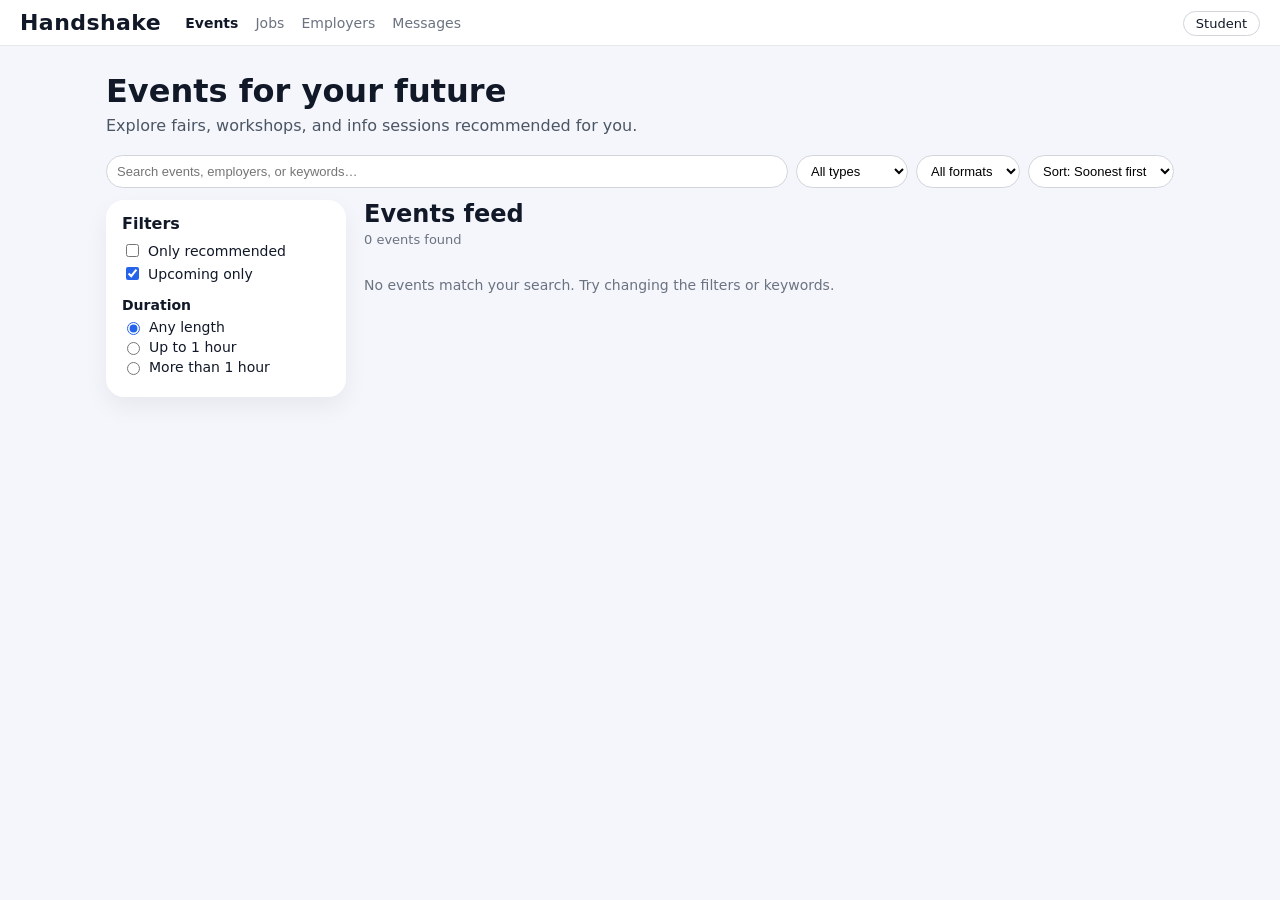
<file: Index.html>
<!DOCTYPE html>
<html lang="en">
<head>
  <meta charset="UTF-8">
  <title>Handshake Events Feed</title>
  <link rel="stylesheet" href="styles.css">
</head>
<body>
<header class="hs-header">
  <div class="hs-header-left">
    <div class="hs-logo">Handshake</div>
    <nav class="hs-nav">
      <a href="#" class="active">Events</a>
      <a href="#">Jobs</a>
      <a href="#">Employers</a>
      <a href="#">Messages</a>
    </nav>
  </div>
  <div class="hs-header-right">
    <span class="hs-user-pill">Student</span>
  </div>
</header>

<main class="hs-main">
  <!-- Hero / banner -->
  <section class="hs-hero">
    <h1>Events for your future</h1>
    <p>Explore fairs, workshops, and info sessions recommended for you.</p>
  </section>

  <!-- Top controls -->
  <section class="hs-controls">
    <input id="searchInput" class="hs-input" type="text"
           placeholder="Search events, employers, or keywords…">

    <select id="typeFilter" class="hs-select">
      <option value="">All types</option>
      <option value="career-fair">Career fair</option>
      <option value="workshop">Workshop</option>
      <option value="info-session">Info session</option>
      <option value="networking">Networking</option>
    </select>

    <select id="modeFilter" class="hs-select">
      <option value="">All formats</option>
      <option value="in-person">In person</option>
      <option value="virtual">Virtual</option>
      <option value="hybrid">Hybrid</option>
    </select>

    <select id="sortOrder" class="hs-select">
      <option value="soonest">Sort: Soonest first</option>
      <option value="latest">Sort: Latest first</option>
      <option value="az">Sort: A → Z</option>
    </select>
  </section>

  <section class="hs-layout">
    <!-- Sidebar filters -->
    <aside class="hs-sidebar">
      <h2>Filters</h2>

      <label class="hs-check-row">
        <input id="recommendedOnly" type="checkbox">
        <span>Only recommended</span>
      </label>

      <label class="hs-check-row">
        <input id="upcomingOnly" type="checkbox" checked>
        <span>Upcoming only</span>
      </label>

      <h3>Duration</h3>
      <label class="hs-radio-row">
        <input type="radio" name="duration" value="" checked>
        <span>Any length</span>
      </label>
      <label class="hs-radio-row">
        <input type="radio" name="duration" value="short">
        <span>Up to 1 hour</span>
      </label>
      <label class="hs-radio-row">
        <input type="radio" name="duration" value="long">
        <span>More than 1 hour</span>
      </label>
    </aside>

    <!-- Feed -->
    <section class="hs-feed">
      <header class="hs-feed-header">
        <h2>Events feed</h2>
        <p id="resultsSummary" class="hs-muted"></p>
      </header>

      <div id="eventsContainer" class="hs-cards">
        <!-- JS will render cards here -->
      </div>
    </section>
  </section>
</main>

<script src="app.js"></script>
</body>
</html>
</file>
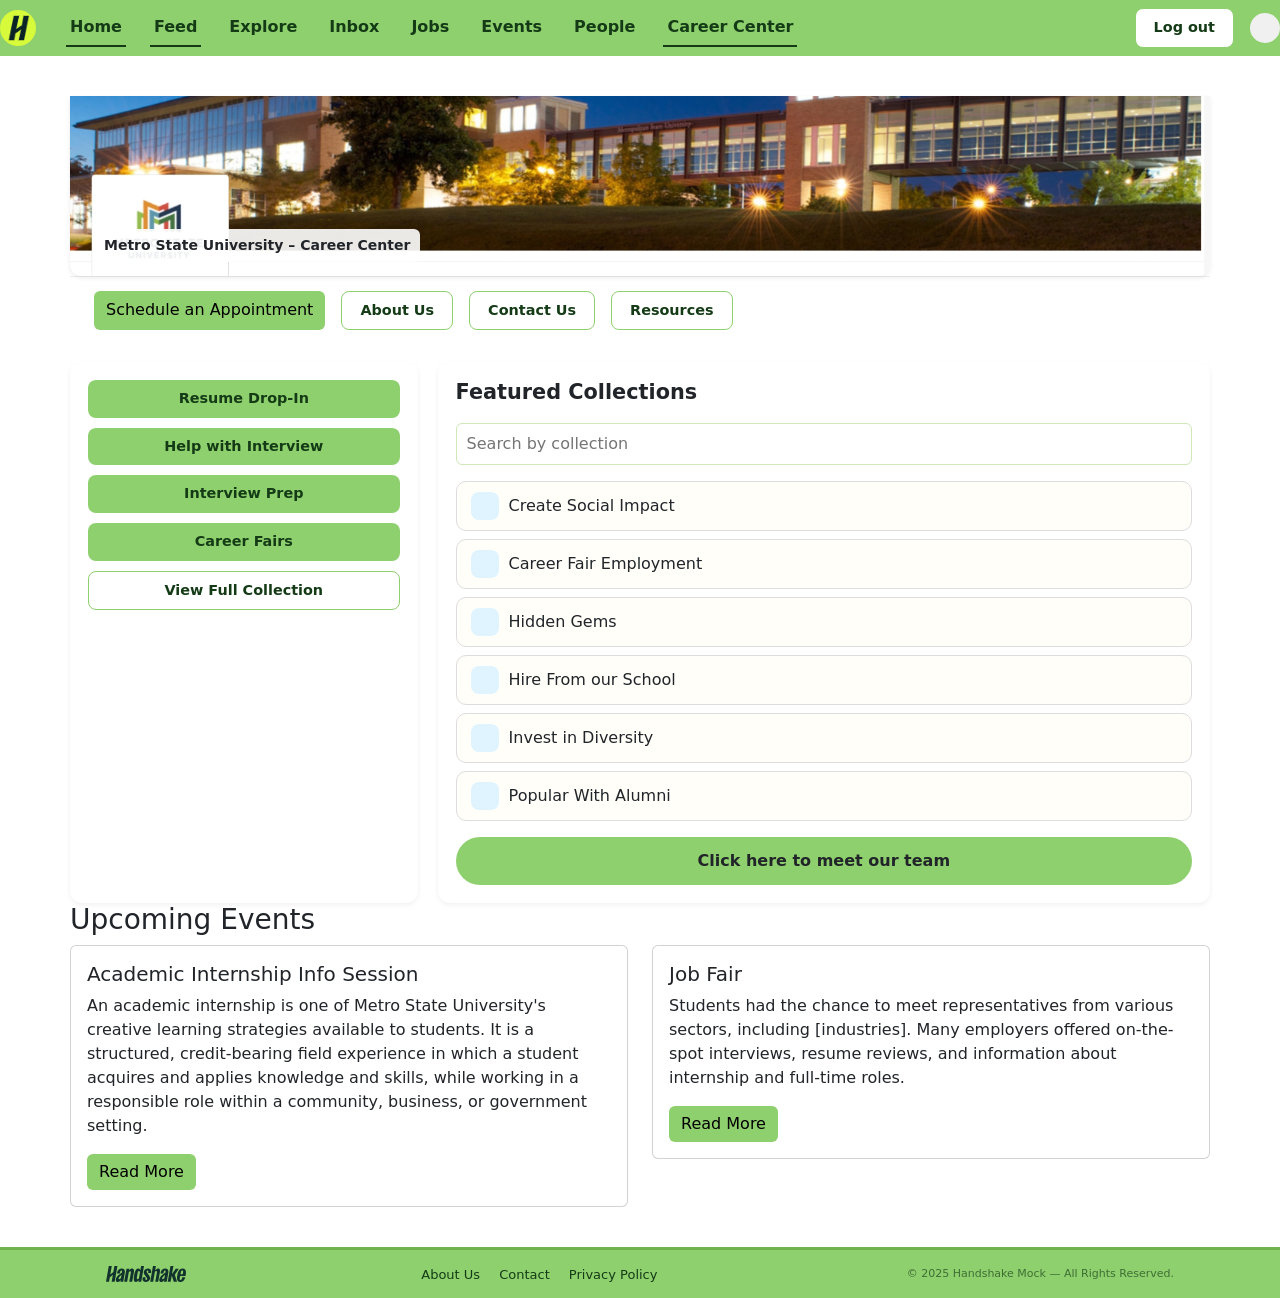
<file: CareerCenter.html>
<!DOCTYPE html>
<html lang="en">
<head>
  <meta charset="UTF-8">
  <title>Handshake – Career Center</title>
  <link rel="stylesheet" href="Css/styles.css">
  <link rel="stylesheet" href="Css/stylesCareerPage.css">
  <link rel="stylesheet" href="./Css/stylesFooter.css">
  <link href="https://cdn.jsdelivr.net/npm/bootstrap@5.3.8/dist/css/bootstrap.min.css" rel="stylesheet" integrity="sha384-sRIl4kxILFvY47J16cr9ZwB07vP4J8+LH7qKQnuqkuIAvNWLzeN8tE5YBujZqJLB" crossorigin="anonymous">
  <script src="main.js"></script>
</head>
<body>

<header class="navbar">
   <img src="Screenshot (520).png" alt="Handshake Logo" class="logo">

  <nav class="nav-links">
   <a href="Homepage.html" class="active">Home</a>
      <a href="FeedPage.html"class="active">Feed</a>
      <a href="feed.html">Explore</a>
      <a href="feed.html">Inbox</a>
      <a href="feed.html">Jobs</a>
      <a href="feed.html">Events</a>
      <a href="feed.html">People</a>
    <a href="CareerCenter.html" class="active">Career Center</a>
  </nav>

  <div class="nav-right">
    <button class="outline-btn" onclick="location.href='index.html'">Log out</button>
    <div class="nav-avatar"></div>
  </div>
</header>

<main class="page-shell">

  <!-- top banner -->
<div class="career-hero">
  <div class="career-banner-title">
    Metro State University – Career Center
  </div>
</div>


    <div class="career-tabs">
      <!--Button Trigger Modal-->
      <button type="button" class="btn btn-primary"  id="highB" data-bs-toggle="modal" data-bs-target="#schedule">
        Schedule an Appointment
      </button>

      <!-- Modal -->
      <div class="modal fade" id="schedule" tabindex="-1" aria-labelledby="exampleModalLabel" aria-hidden="true">
        <div class="modal-dialog">
          <div class="modal-content">
            <div class="modal-header">
              <h1 class="modal-title fs-5" id="exampleModalLabel">Schedule an Appointment</h1>
              <button type="button" class="btn-close" data-bs-dismiss="modal" aria-label="Close"></button>
            </div>
            <div class="modal-body">
              <select class="form-select form-select-lg mb-3" aria-label="Large select example">
                <option selected>Choose a Category</option>
                <option value="1">Current Student</option>
                <option value="2">Alumni</option>
                <option value="3">Prospective Student</option>
              </select>
              <select class="form-select form-select-lg mb-3" aria-label="Large select example">
                <option selected>Choose an Appointment Type</option>
                <option value="1">Explore Career Options</option>
                <option value="2">Resume and Cover Letter Review</option>
                <option value="3">Job and Internship Search</option>
                <option value="4">Interview Prep and Practice</option>
                <option value="5">Internship Info Session</option>
                <option value="6">Resume Review</option>
              </select>
              <select class="form-select form-select-lg mb-3" aria-label="Large select example">
                <option selected>Select a date:</option>
                <option value="1">Monday - Dec 8, 2025 </option>
                <option value="2">Tuesday -  Dec 9, 2025</option>
                <option value="3">Wednesday - Dec 10, 2025</option>
                <option value="4">Thursday - Dec 11, 2025</option>
                <option value="5">Friday - Dec 12, 2025</option>
                <option value="6">Monday - Dec 16 2025</option>
              </select>
              <select class="form-select form-select-lg mb-3" aria-label="Large select example">
                <option selected>Appointment Medium: </option>
                <option value="1">Phone</option>
                <option value="2">In Person</option>
                <option value="3">Zoom Meeting</option>
               
              </select>
              <div class="mb-3">
              <label for="exampleFormControlTextarea1" class="form-label">What can we help you with?</label>
              <textarea class="form-control" id="exampleFormControlTextarea1" rows="3"></textarea>
            </div>
            </div>
            <div class="modal-footer">
              <button type="button" class="btn btn-secondary" data-bs-dismiss="modal">Cancel</button>
              <button type="button" class="btn btn-primary">Schedule Appointment </button>
            </div>
          </div>
        </div>
      </div>
      <button class="outline-btn">About Us</button>
      <button class="outline-btn">Contact Us</button>
      <button class="outline-btn">Resources</button>
    </div>
  </section>


  


  <!-- main 2-column content -->
  <div class="career-main-grid">
    <!-- left: vertical buttons -->
    <aside class="career-left-card">
      <button class="green-btn">Resume Drop-In</button>
      <button class="green-btn">Help with Interview</button>
      <button class="green-btn">Interview Prep</button>
      <button class="green-btn">Career Fairs</button>
      <button class="outline-btn">View Full Collection</button>
    </aside>

    <!-- right: featured collections -->
    <section class="career-right-card">
      <h2 class="section-title">Featured Collections</h2>
      <input class="collection-search" placeholder="Search by collection">

      <div class="collection-item">
        <div class="collection-icon"></div>
        <span>Create Social Impact</span>
      </div>

      <div class="collection-item">
        <div class="collection-icon"></div>
        <span>Career Fair Employment</span>
      </div>

      <div class="collection-item">
        <div class="collection-icon"></div>
        <span>Hidden Gems</span>
      </div>

      <div class="collection-item">
        <div class="collection-icon"></div>
        <span>Hire From our School</span>
      </div>

      <div class="collection-item">
        <div class="collection-icon"></div>
        <span>Invest in Diversity</span>
      </div>

      <div class="collection-item">
        <div class="collection-icon"></div>
        <span>Popular With Alumni</span>
      </div>

      <div class="meet-team-btn">
        Click here to meet our team
      </div>
    </section>
  </div>
  <!--Upcoming Events-->

<h3 class="p3">Upcoming Events</h3>
<div class="row">
  <div class="col-sm-6 mb-3 mb-sm-0">
    <div class="card">
      <div class="card-body">
        <h5 class="card-title">Academic Internship Info Session</h5>
        <p class="card-text">An academic internship is one of Metro State University's creative learning strategies available to students. It is a structured, credit-bearing field experience in which a student acquires and applies knowledge and skills, while working in a responsible role within a community, business, or government setting.</p>
        <a href="#" id="lowB" class="btn btn-primary">Read More</a>
      </div>
    </div>
  </div>
  <div class="col-sm-6">
    <div class="card">
      <div class="card-body">
        <h5 class="card-title">Job Fair</h5>
        <p class="card-text">Students had the chance to meet representatives from various sectors, including [industries]. Many employers offered on-the-spot interviews, resume reviews, and information about internship and full-time roles.</p>
        <a href="#" id="lowB" class="btn btn-primary">Read More</a>
      </div>
    </div>
  </div>
</div>
</main>

 <!-- Footer -->
    <footer class="app-footer">
        <div class="footer-inner">

            <!-- Logo left -->
            <div class="footer-brand">
                <img src="/Images/Handshake_Wordmark_Nori_RGB.svg" alt="Handshake Logo">
            </div>

            <!-- Links center -->
            <div class="footer-links">
                <a href="#">About Us</a>
                <a href="#">Contact</a>
                <a href="#">Privacy Policy</a>
            </div>

            <!-- Copyright right -->
            <p class="footer-copy">
                © 2025 Handshake Mock — All Rights Reserved.
            </p>

        </div>
    </footer>

    <!-- Scripts -->
    <script src="https://cdn.jsdelivr.net/npm/@popperjs/core@2.11.8/dist/umd/popper.min.js" integrity="sha384-I7E8VVD/ismYTF4hNIPjVp/Zjvgyol6VFvRkX/vR+Vc4jQkC+hVqc2pM8ODewa9r" crossorigin="anonymous"></script>
    <script src="https://cdn.jsdelivr.net/npm/bootstrap@5.3.8/dist/js/bootstrap.min.js" integrity="sha384-G/EV+4j2dNv+tEPo3++6LCgdCROaejBqfUeNjuKAiuXbjrxilcCdDz6ZAVfHWe1Y" crossorigin="anonymous"></script>

</body>
</html>
</file>
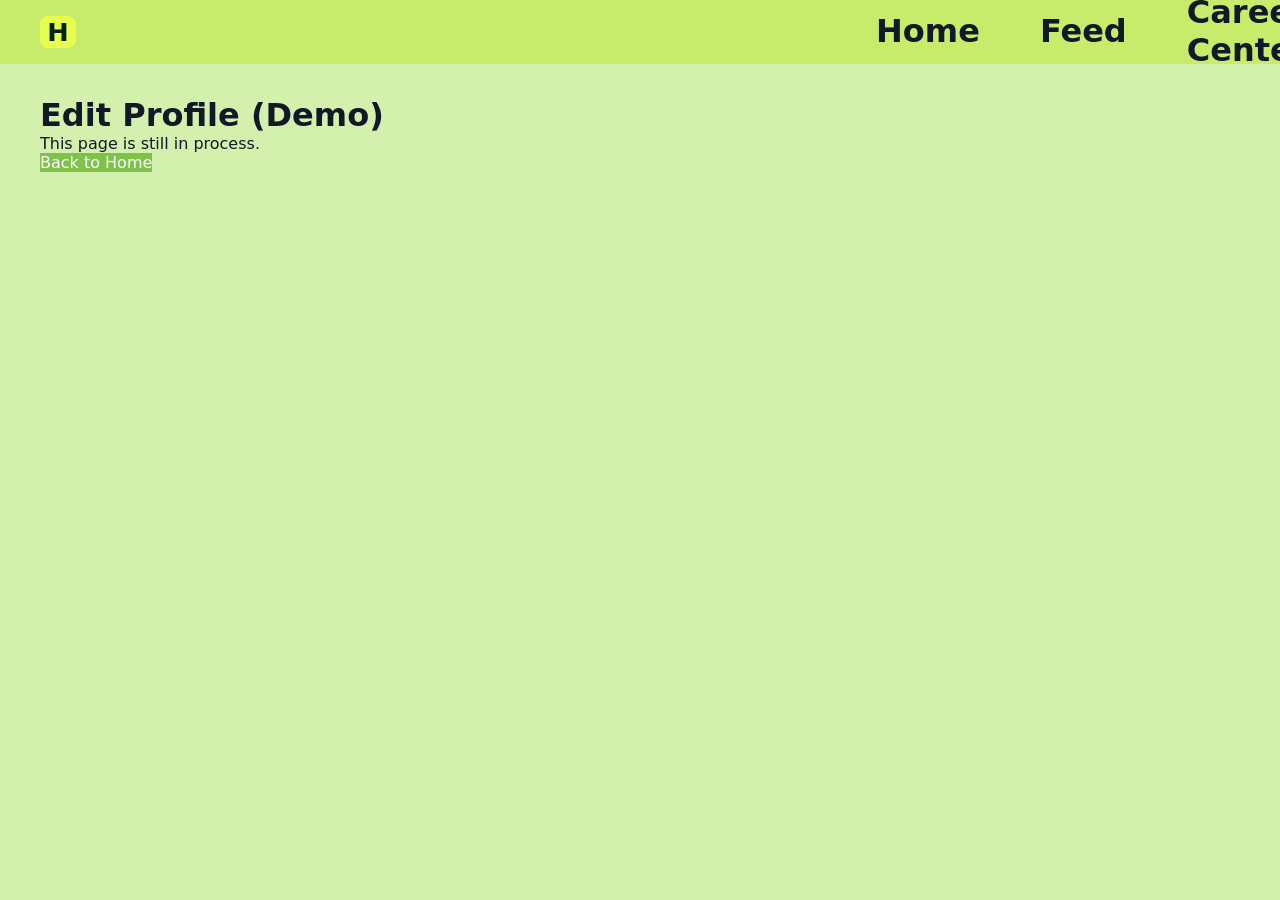
<file: ProfilePage.html>
<!DOCTYPE html>
<html lang="en">
<head>
  <meta charset="UTF-8">
  <title>Edit Profile – Handshake Mock</title>
  <link rel="stylesheet" href="Css/HomePage.css">
</head>
<body>
  <header class="navbar">
    <!-- reuse your navbar here if you want -->
    <div class="nav-left">
      <div class="logo">H</div>
      <nav class="nav-links">
        <a href="Homepage.html">Home</a>
        <a href="FeedPage.html">Feed</a>
        <a href="CareerCenter.html">Career Center</a>
      </nav>
    </div>
  </header>

  <main class="home-shell">
    <h1>Edit Profile (Demo)</h1>
    <p>This page is still in process.</p>
    <a href="Homepage.html" class="btn-green">Back to Home</a>
  </main>
</body>
</html>
</file>
<file: styles.css>
/* ---------- base ---------- */
* {
  box-sizing: border-box;
}

body {
  margin: 0;
  font-family: system-ui, -apple-system, BlinkMacSystemFont, "Segoe UI",
    sans-serif;
  background: #f4f6fb;
  color: #111827;
}

/* ---------- header ---------- */
.hs-header {
  position: sticky;
  top: 0;
  z-index: 10;
  background: #ffffff;
  border-bottom: 1px solid #e5e7eb;
  padding: 10px 20px;
  display: flex;
  justify-content: space-between;
  align-items: center;
}

.hs-header-left {
  display: flex;
  align-items: center;
  gap: 24px;
}

.hs-logo {
  font-weight: 800;
  font-size: 22px;
  letter-spacing: 0.02em;
}

.hs-nav a {
  text-decoration: none;
  color: #6b7280;
  font-size: 14px;
  margin-right: 12px;
}

.hs-nav a:last-child {
  margin-right: 0;
}

.hs-nav a:hover {
  color: #111827;
}

.hs-nav .active {
  color: #111827;
  font-weight: 600;
}

.hs-header-right .hs-user-pill {
  border-radius: 999px;
  border: 1px solid #d1d5db;
  padding: 4px 12px;
  font-size: 13px;
}

/* ---------- layout ---------- */
.hs-main {
  max-width: 1100px;
  margin: 0 auto 32px;
  padding: 0 16px;
}

.hs-hero {
  padding: 26px 0 10px;
}

.hs-hero h1 {
  margin: 0 0 6px;
  font-size: 32px;
}

.hs-hero p {
  margin: 0;
  color: #4b5563;
}

/* controls row */
.hs-controls {
  display: flex;
  flex-wrap: wrap;
  gap: 8px;
  padding: 10px 0 12px;
}

.hs-input,
.hs-select {
  padding: 7px 10px;
  border-radius: 999px;
  border: 1px solid #d1d5db;
  background: #ffffff;
  font-size: 13px;
}

#searchInput {
  min-width: 230px;
  flex: 1 1 260px;
}

/* 2-column layout */
.hs-layout {
  display: grid;
  grid-template-columns: 240px minmax(0, 1fr);
  gap: 18px;
}

/* ---------- sidebar ---------- */
.hs-sidebar {
  background: #ffffff;
  border-radius: 18px;
  padding: 14px 16px 18px;
  box-shadow: 0 10px 24px rgba(15, 23, 42, 0.06);
  font-size: 14px;
}

.hs-sidebar h2 {
  margin: 0 0 8px;
  font-size: 16px;
}

.hs-sidebar h3 {
  margin: 14px 0 6px;
  font-size: 14px;
}

.hs-check-row,
.hs-radio-row {
  display: flex;
  align-items: center;
  gap: 6px;
  margin: 4px 0;
  cursor: pointer;
}

.hs-check-row input,
.hs-radio-row input {
  accent-color: #2563eb;
}

/* ---------- feed / cards ---------- */
.hs-feed-header h2 {
  margin: 0 0 4px;
  font-size: 24px;
}

.hs-muted {
  margin: 0;
  font-size: 13px;
  color: #6b7280;
}

.hs-cards {
  margin-top: 12px;
  display: flex;
  flex-direction: column;
  gap: 12px;
}

.hs-card {
  background: #ffffff;
  border-radius: 18px;
  padding: 14px 16px;
  display: grid;
  grid-template-columns: 110px minmax(0, 1fr) auto;
  gap: 10px;
  align-items: center;
  box-shadow: 0 10px 22px rgba(15, 23, 42, 0.04);
}

.hs-card-date {
  font-size: 13px;
  color: #6b7280;
}

.hs-card-date strong {
  display: block;
  font-size: 20px;
  color: #111827;
}

.hs-card-main h3 {
  margin: 0 0 4px;
  font-size: 18px;
}

.hs-card-main p {
  margin: 2px 0;
  font-size: 13px;
}

.hs-card-main .meta {
  color: #6b7280;
}

.hs-chips {
  display: flex;
  flex-wrap: wrap;
  gap: 5px;
  margin-top: 4px;
}

.hs-chip {
  font-size: 11px;
  padding: 3px 8px;
  border-radius: 999px;
  background: #eef2ff;
  color: #3730a3;
}

.hs-chip-mode {
  background: #e0f2fe;
  color: #075985;
}

.hs-chip-short {
  background: #dcfce7;
  color: #166534;
}

.hs-chip-long {
  background: #fee2e2;
  color: #b91c1c;
}

.hs-chip-past {
  background: #e5e7eb;
  color: #4b5563;
}

.hs-chip-rec {
  background: #fef3c7;
  color: #92400e;
}

.hs-card-actions {
  display: flex;
  flex-direction: column;
  gap: 6px;
}

.hs-btn-primary,
.hs-btn-secondary {
  font-size: 12px;
  border-radius: 999px;
  padding: 7px 12px;
  cursor: pointer;
  border: 1px solid transparent;
}

.hs-btn-primary {
  background: #2563eb;
  color: #ffffff;
  border-color: #2563eb;
}

.hs-btn-primary:hover {
  background: #1d4ed8;
}

.hs-btn-secondary {
  background: #ffffff;
  color: #374151;
  border-color: #d1d5db;
}

.hs-btn-secondary.saved {
  background: #ecfdf5;
  color: #166534;
  border-color: #22c55e;
}

/* empty state */
.hs-empty {
  font-size: 14px;
  color: #6b7280;
  margin-top: 18px;
}

/* ---------- responsive ---------- */
@media (max-width: 860px) {
  .hs-layout {
    grid-template-columns: 1fr;
  }
}

@media (max-width: 640px) {
  .hs-controls {
    flex-direction: column;
  }

  .hs-card {
    grid-template-columns: 1fr;
    align-items: flex-start;
  }

  .hs-card-actions {
    flex-direction: row;
  }
}
</file>
<file: Css/styles.css>
/* ===== Global reset ===== */
* {
  box-sizing: border-box;
  margin: 0;
  padding: 0;
  font-family: system-ui, -apple-system, BlinkMacSystemFont, "Segoe UI", sans-serif;
}

body {
  background-color: #f5f7fb;
  color: #222;
}

/* ===== Top navbar ===== */
.navbar {
  background-color: #8fd06e;
  display: flex;
  align-items: center;
  padding: 10px 30px;
  gap: 30px;
}

.navbar .logo {
  font-weight: 800;
  font-size: 1.6rem;
  background: #222;
  color: #ffe94d;
  border-radius: 50%;
  width: 36px;
  height: 36px;
  display: flex;
  align-items: center;
  justify-content: center;
}

.nav-links {
  display: flex;
  gap: 24px;
}

.nav-links a {
  text-decoration: none;
  color: #143b16;
  font-weight: 600;
  padding: 6px 4px;
  border-bottom: 2px solid transparent;
}

.nav-links a.active {
  border-bottom-color: #143b16;
}

.nav-right {
  margin-left: auto;
  display: flex;
  align-items: center;
  gap: 16px;
}

.nav-avatar {
  width: 30px;
  height: 30px;
  border-radius: 50%;
  background: #f0f0f0;
}

/* ===== Reusable pieces ===== */

.page-shell {
  padding: 40px 70px;
}

.green-btn,
.outline-btn {
  border-radius: 8px;
  padding: 8px 18px;
  font-size: 0.9rem;
  font-weight: 600;
  cursor: pointer;
  border: none;
}

.green-btn {
  background-color: #8fd06e;
  color: #143b16;
}

.green-btn:hover {
  filter: brightness(0.95);
}

.outline-btn {
  background-color: white;
  border: 1px solid #8fd06e;
  color: #143b16;
}

.section-title {
  font-size: 1.3rem;
  font-weight: 700;
}

/* ========= HOME PAGE LAYOUT ========= */

.home-layout {
  margin-top: 10px;
}

/* top welcome + search + logout */
.home-header-row {
  display: flex;
  align-items: center;
  justify-content: space-between;
  margin-bottom: 20px;
}

.home-welcome {
  font-size: 1.4rem;
}

.job-search-bar {
  margin-top: 10px;
  max-width: 420px;
  display: flex;
  align-items: center;
  border-radius: 999px;
  border: 1px solid #a5d992;
  background: #fff;
  padding: 4px 10px;
  gap: 8px;
}

.job-search-bar input {
  border: none;
  outline: none;
  flex: 1;
  font-size: 0.9rem;
}

.job-search-bar span {
  font-size: 0.8rem;
  color: #777;
}

/* 2-column main area */
.home-main-grid {
  display: grid;
  grid-template-columns: 2.1fr 1.1fr;
  gap: 18px;
  margin-top: 10px;
}

/* left profile card */
.profile-card {
  background: #ffffff;
  border-radius: 12px;
  padding: 20px;
  box-shadow: 0 2px 5px rgba(0,0,0,0.06);
}

.profile-top-row {
  display: flex;
  gap: 14px;
  margin-bottom: 14px;
}

.profile-avatar {
  width: 70px;
  height: 70px;
  border-radius: 50%;
  background: #ffd966;
}

.profile-name {
  font-weight: 700;
  font-size: 1.2rem;
}

.profile-major {
  margin-top: 4px;
  font-weight: 600;
}

.profile-school {
  font-size: 0.85rem;
  color: #555;
  margin-bottom: 10px;
}

.profile-stats {
  margin-top: 12px;
  margin-bottom: 12px;
}

.profile-stats li {
  list-style: none;
  font-size: 0.9rem;
  margin: 4px 0;
}

.profile-actions-grid {
  display: grid;
  grid-template-columns: repeat(3, minmax(0, 1fr));
  gap: 10px;
  margin-top: 10px;
}

.profile-actions-grid button {
  width: 100%;
}

/* right column – events + recommended */
.side-card {
  background: #ffffff;
  border-radius: 12px;
  padding: 16px 18px;
  box-shadow: 0 2px 5px rgba(0,0,0,0.06);
  margin-bottom: 12px;
}

.side-card h3 {
  font-size: 1rem;
  margin-bottom: 12px;
  text-align: center;
  font-weight: 700;
}

.event-item {
  border-radius: 10px;
  border: 1px solid #cfe7bf;
  padding: 8px 10px;
  background: #f7fff1;
  margin-bottom: 8px;
  font-size: 0.85rem;
}

.event-item p {
  margin-bottom: 4px;
}

.event-item .green-btn {
  margin-top: 4px;
  width: 100%;
}

/* ========= FEED PAGE ========= */

.feed-layout {
  margin-top: 15px;
}

.feed-tabs {
  display: inline-flex;
  border-bottom: 1px solid #ddd;
  margin-bottom: 15px;
}

.feed-tabs button {
  border-radius: 6px 6px 0 0;
  padding: 8px 16px;
  border: 1px solid #ddd;
  border-bottom: none;
  background: #f5f5f5;
  cursor: pointer;
}

.feed-tabs button.active {
  background: #ffffff;
  font-weight: 700;
}

.feed-main-grid {
  display: grid;
  grid-template-columns: 1.6fr 1fr; /* makes layout wider */
  gap: 20px;
  width: 100%;
}


.feed-left {
  background: #def8d0;
  border-radius: 12px;
  padding: 18px;
  box-shadow: 0 2px 5px rgba(0,0,0,0.06);
}

/* share box */
.share-row {
  display: flex;
  align-items: center;
  gap: 12px;
  margin-bottom: 15px;
}

.share-avatar {
  width: 40px;
  height: 40px;
  border-radius: 50%;
  background: #f0f0f0;
}

.share-input {
  flex: 1;
  border-radius: 999px;
  border: 6px solid #c7e2b8;
  padding: 8px 14px;
  font-size: 1.5rem;
}

/* simple fake post */
.fake-post {
  border-top: 15px solid #8fd06e;
  padding-top: 35px;
  margin-top: 30px;
}

/* right: announcements */
.feed-right {
  background: #a4f074;
  border-radius: 12px;
  padding: 18px;
  box-shadow: 0 2px 5px rgba(0,0,0,0.06);
  border: 6px solid #c6ecab;
}


.feed-right h2 {
  font-size: 3rem;
  margin-bottom: 10px;
  text-decoration: underline;
}

.announcement {
  background:#fff;
  border-radius: 10px;
  padding: 10px;
  margin-bottom: 10px;
  font-size: 1.5rem;
}

/* ========= CAREER CENTER ========= */

/* Top image banner */
.career-hero {
  width: 100%;
  height: 180px; /* adjust if you want taller/shorter */
  background-image: url("../Images/Careercenter.jpeg");
  background-size: cover;
  background-position: center;
  background-repeat: no-repeat;
  border-radius: 0 0 12px 12px;
  box-shadow: 0 2px 5px rgba(0,0,0,0.08);
  position: relative;        /* needed for title overlay */
  overflow: hidden;
}

.career-banner {
  background: #ccc;
  height: 160px;
  display: flex;
  align-items: flex-end;
  padding: 14px 24px;
}

/* Title box on top of image */
.career-banner-title {
  position: absolute;
  left: 24px;
  bottom: 14px;
  background: rgba(255,255,255,0.9);
  padding: 6px 10px;
  border-radius: 6px;
  font-weight: 700;
  font-size: 14px;
}


/* Tabs under banner stay the same */
.career-tabs {
  display: flex;
  gap: 16px;
  padding: 14px 24px;
  border-top: 1px solid #eee;
}

.career-main-grid {
  display: grid;
  grid-template-columns: 0.9fr 2fr;
  gap: 20px;
  margin-top: 18px;
}

/* left vertical buttons */
.career-left-card {
  background: #ffffff;
  border-radius: 12px;
  padding: 18px;
  box-shadow: 0 2px 5px rgba(0,0,0,0.06);
  display: flex;
  flex-direction: column;
  gap: 10px;
}

/* right featured collections */
.career-right-card {
  background: #ffffff;
  border-radius: 12px;
  padding: 18px;
  box-shadow: 0 2px 5px rgba(0,0,0,0.06);
}

.collection-search {
  margin: 10px 0 16px;
  border-radius: 6px;
  padding: 8px 10px;
  border: 1px solid #d1e7ba;
  width: 100%;
}

.collection-item {
  border-radius: 10px;
  border: 1px solid #ddd;
  padding: 10px 14px;
  margin-bottom: 8px;
  display: flex;
  align-items: center;
  gap: 10px;
  background: #fffef9;
}

.collection-icon {
  width: 28px;
  height: 28px;
  border-radius: 8px;
  background: #dff4ff;
}

.meet-team-btn {
  margin-top: 16px;
  width: 100%;
  text-align: center;
  padding: 12px 16px;
  background: #8fd06e;
  border-radius: 999px;
  font-weight: 600;
  cursor: pointer;
}

/* Small responsiveness */
@media (max-width: 900px) {
  .home-main-grid,
  .feed-main-grid,
  .career-main-grid {
    grid-template-columns: 1fr;
  }

  .navbar {
    flex-wrap: wrap;
    gap: 12px;
  }
}



/* Home Feature Tiles */

.home-wrapper {
  display: grid;
  grid-template-columns: repeat(3, 1fr);
  gap: 25px;
  margin: 100px auto;
  width: 90%;
}

.feature-card {
  background: linear-gradient(#1FA063, #158A53);
  border-radius: 18px;
  box-shadow: 0 4px 15px rgba(0,0,0,0.15);
  padding: 60px 20px;
  text-align: center;
  color: white;
  cursor: pointer;
  transition: 0.3s ease;
}

.feature-card:hover {
  transform: translateY(-5px);
  background: linear-gradient(#25B06E, #1C9A5D);
}

.emoji {
  font-size: 50px;
  margin-bottom: 15px;
}

.feature-card h2 {
  font-size: 1.4rem;
  font-weight: bold;
}


.post-form {
  margin-bottom: 12px;
}

.post-form-bottom {
  display: flex;
  justify-content: space-between;
  align-items: center;
  margin-top: 6px;
}

.upload-label {
  font-size: 0.85rem;
  color: #555;
  cursor: pointer;
}

.upload-label input {
  display: none;
}

.post-meta {
  font-size: 0.8rem;
  color: #666;
}

.post-title {
  margin: 6px 0;
}

.post-text {
  font-size: 0.9rem;
  margin-bottom: 8px;
}

.post-image {
  width: 100%;
  border-radius: 10px;
  margin-top: 4px;
}
.feed-left,
.feed-right {
  min-height: 75vh; /* makes both tall like Home tiles */
  display: flex;
  flex-direction: column;
  justify-content: flex-start;
}
.feed-photo-container {
  width: 100%;
  margin-bottom: 15px;
}

.feed-photo {
  width: 55%;
  border-radius: 12px;
  object-fit: cover;
  max-height: 900px; /* adjust if needed */
  box-shadow: 0 2px 6px rgba(0,0,0,0.15);
}
</file>
<file: Css/stylesCareerPage.css>
#highB{
    color: black;
    background: #8fd06e;
    border: none;
}

#lowB{
   color: black;
    background: #8fd06e;
    border: none; 
}
/* ==== Career Center Banner Image ==== */
.banner-image {
    background-image: url("Images/Careercenter.jpeg");
    background-size: cover;
    background-position: center;
    background-repeat: no-repeat;
    width: 100%;
    height: 160px;   /* adjust height if needed */
    border-radius: 0 0 12px 12px;
}
</file>
<file: Css/stylesFooter.css>
/* Make page stretch full height */
html, body {
    height: 100%;
}

body {
    display: flex;
    flex-direction: column;
}

/* Footer container */
.app-footer {
    background: #8fd06e; /* Handshake green */
    color: #143b16;
    padding: 12px 0;
    width: 100%;
    margin-top: auto; /* Stick footer at bottom */
    font-family: Arial, sans-serif;
    border-top: 3px solid #6fb24e; /* subtle accent */
}

/* Inner layout */
.footer-inner {
    max-width: 1100px;
    margin: auto;
    display: flex;
    justify-content: space-between;
    align-items: center;
    padding: 0 16px;
}

/* === Logo === */
.footer-brand img {
    width: 80px;      /* keep logo small */
    height: auto;
    opacity: 0.9;
}

/* === Links === */
.footer-links a {
    margin-right: 14px;
    text-decoration: none;
    font-size: 13px;
    color: #143b16;
}

.footer-links a:hover {
    text-decoration: underline;
}

/* === Copyright text === */
.footer-copy {
    font-size: 11px;
    opacity: 0.65;
    margin: 0;
}

/* === Responsive layout === */
@media (max-width: 700px) {
    .footer-inner {
        flex-direction: column;
        text-align: center;
        gap: 6px;
    }

    .footer-brand img {
        margin-bottom: 4px;
    }
}
</file>
<file: Css/HomePage.css>
/* ------------- RESET / BASE ------------------ */
* {
  box-sizing: border-box;
  margin: 0;
  padding: 0;
}

/* Make page fill the screen and allow sticky footer */
html,
body {
  height: 100%;
}

body {
  display: flex;
  flex-direction: column;
  font-family: system-ui, -apple-system, BlinkMacSystemFont, "Segoe UI",
               Roboto, Arial, sans-serif;
  background: #d3f1ac;
  color: #111827;
}

a {
  color: inherit;
  text-decoration: none;
}

/* Let main fill available space so footer sits at bottom */
main {
  flex: 1;
}


/* ------------- COLORS ------------------------ */
:root {
  --green-nav:   #c7eb6a;
  --green-dark:  #4c7e26;
  --green-mid:   #7fc149;
  --green-light: #b7e47a;
}

/* ------------- NAVBAR ------------------------ */
.navbar {
  background: var(--green-nav);
  height: 64px;
  padding: 0 40px;
  display: flex;
  align-items: center;
  justify-content: space-between;
}

/* left side (logo + links) */
.nav-left {
  display: flex;
  align-items: center;
  gap: 800px;
}

/* logo pill */
.logo {
  width: 46px;
  height: 32px;
  border-radius: 8px;
  background: #e6ff4f;
  display: flex;
  align-items: center;
  justify-content: center;
  font-weight: 800;
  font-size: 1.6rem;
  color: #03221a;
}

/* nav links */
.nav-links {
  display: flex;
  align-items: center;
  gap: 60px;
  font-size: 2rem;
  font-weight: 900;
}

.nav-links a {
  padding-bottom: 2px;
}

.nav-links a.active {
  border-bottom: 2px solid #000;
}

.nav-links a:hover {
  text-decoration: underline;
}

/* right side */
.nav-right {
  display: flex;
  align-items: center;
  gap: 16px;
}

.btn-outlined {
  padding: 6px 18px;
  border-radius: 6px;
  border: 1px solid #111827;
  background: #ffffff;
  font-size: 0.9rem;
  cursor: pointer;
}

/* navbar avatar same as page avatar */
.nav-avatar {
  width: 38px;
  height: 38px;
  border-radius: 50%;
  overflow: hidden;
}

.nav-avatar img {
  width: 100%;
  height: 100%;
  object-fit: cover;
}

/* ------------- HERO BANNER ------------------- */
.hero-banner {
  width: 100%;
  height: 230px;
  margin-top: 10px;
  /* no horizontal centering, just full width */
}

.hero-banner img {
  width: 100%;
  height: 100%;
  object-fit: cover;   /* fill the whole strip */
  border-radius: 0;    /* touch the corners; add 6px if you want rounded */
}


/* ------------- PAGE WRAPPER ------------------ */
.home-shell {
  max-width: 1200px;
  margin: 32px 40px 48px;   /* top:32, right:40, bottom:48, left:40 */
  padding: 0;               /* remove extra side padding */
}

/* welcome + search */
.page-title {
  font-size: 5rem;
  font-weight: 900;
  margin-bottom: 30px;
}

.welcome-row {
  margin-bottom: 24px;
}

.search-row {
  display: flex;
  align-items: center;
  gap: 12px;
  width: 100%;          /* adjust width so it doesn’t stretch full */
  margin: -9 auto; 
  background: white;
  border-radius: 999px;
  border: 5px solid var(--green-mid);
  padding: 15px 45px;
  box-shadow: 0 0 0 1px #e5f5d3;
}

.search-icon {
  font-size: 1.2rem;
}

.search-row input {
  flex: 1;
  border: none;
  outline: none;
  font-size: 1.4rem;
  background: transparent;
}

/* ------------- MAIN GRID --------------------- */
.home-main {
  display: grid;
  grid-template-columns: minmax(0, 100fr) minmax(0, 90fr); /* two columns */
  gap: 1000px;
  width: 100%;
  margin-top: 40px;
  align-items: flex-start; /* keep tops aligned */
}


/* -------- LEFT: PROFILE CARD (WHITE) -------- */
.profile-card {
  background: #ffffff;
  border-radius: 20px;
  padding: 10px;
  width: 900%;
    max-width: 1000px;
  box-shadow: 0 0 12px rgba(0,0,0,0.08);
  .profile-card {
  margin-left: -200px; /* adjust number until it looks right */
}


  /* NEW */
  display: flex;
  flex-direction: column;
  text-align: left;        /* make sure contents are left-aligned */
}

/* avatar + name row */
.profile-header {
  display: flex;
  gap: 18px;
  align-items: center;
  margin-bottom: 20px;
}

.profile-avatar {
  width: 70px;
  height: 70px;
  border-radius: 50%;
  background: #40f47f;
  display: flex;
  align-items: center;
  justify-content: center;
  font-size: 3rem;
}

.profile-name-block h2 {
  font-size: 3rem;
  margin-bottom: 10px;
}

.profile-major {
  font-weight: 900;
   font-size: 2rem;
    color: #07ef96;
}

.profile-school {
  font-size: 1.5rem;
  color: #033f28;
}

/* stats list */
.profile-stats {
  list-style: none;
  margin: 14px 0 16px;
}

.profile-stats li {
  display: flex;
  align-items: center;
  gap: 8px;
  font-size: 3.5rem;
  margin-bottom: 4px;
}

/* edit button */
.btn-edit {
  background: var(--green-dark);
  color: #fff;
  border: none;
  border-radius: 6px;
  padding: 7px 16px;
  font-size:1.5rem;
  cursor: pointer;
  margin: 12px 0 45px;
}

/* row(s) of green buttons */
.action-buttons {
  display: grid;
  grid-template-columns: repeat(3, minmax(0, 1fr));
  gap: 10px 12px;
   align-self: flex-start;
}

.action-buttons button {
  border-radius: 30px;
  padding: 10px 12px;
  border: none;
  font-size: 1.2rem;
  font-weight: 500;
  cursor: pointer;
}

/* reuse existing color classes */
.action-buttons a.btn-green  { background: var(--green-mid);  color: #fff; }
.action-buttons a.btn-light  { background: var(--green-light); color: #12310b; }
.action-buttons a.btn-dark   { background: var(--green-dark);  color: #fff; }



/* three shades of green */
.btn-green {
  background: var(--green-mid);
  color: #fff;
}

.btn-light {
  background: var(--green-light);
  color: #12310b;
}

.btn-dark {
  background: var(--green-dark);
  color: #fff;
}

/* chat bubble */
.chat-bubble {
  margin-top: 50px;
  display: inline-flex;
  align-items: center;
  padding: 6px 14px;
  border-radius: 8px;
  background: #e5f5d3;
  border: 2px solid var(--green-mid);
  font-size: 2.5rem;
  position: relative;
  align-self: flex-start; 
  cursor: pointer;
}

.chat-bubble span {
  text-decoration: none;
  color: inherit;
}

.chat-bubble::after {
  content: "";
  position: absolute;
  left: 18px;
  bottom: -8px;
  width: 14px;
  height: 14px;
  background: #e5f5d3;
  border-left: 1px solid var(--green-mid);
  border-bottom: 1px solid var(--green-mid);
  transform: rotate(45deg);
}

/* -------- RIGHT: SIDEBAR (GREEN) ------------ */
.sidebar {
  background: #a8d67f;
  border-radius: 12px;
  padding: 20px;
   width: 900%; 
  box-shadow: 0 0 12px rgba(0,0,0,0.12);
  font-size: 2rem;
}

.sidebar h3 {
  text-align: center;
  text-decoration: underline;
  margin-bottom: 14px;
  font-size: 2,5rem;
  font-weight: 700;
}

.sidebar-subtitle {
  margin-top: 20px;
}

/* boxes inside sidebar */
.sidebar-box {
  background: #ffffff;
  border-radius: 8px;
  padding: 20px 24px;
  margin-bottom: 12px;
  border-left: 10px solid var(--green-dark);
}

.sidebar-box small {
  display: block;
  margin-top: 4px;
  color: #6b7280;
}

/* ------------- RESPONSIVE -------------------- */
@media (max-width: 900px) {
  .home-shell {
    padding: 0 16px 32px;
  }

  .home-main {
    grid-template-columns: 1fr;
  }

  .sidebar {
    order: -1;  /* events above profile on small screens */
  }

  .search-row {
    max-width: 100%;
  }
}


/* ---------- CHAT PAGE LAYOUT ---------- */

.chat-shell {
  max-width: 1200px;
  margin: 300px auto;
  padding: 0 24px;
}

.chat-panel {
  background: #ffffff;
  border-radius: 12px;
  box-shadow: 0 0 12px rgba(0,0,0,0.12);
  min-height: 70vh;
  display: flex;
  flex-direction: column;
}

/* header bar inside chat */
.chat-header {
  padding: 16px 24px;
  border-bottom: 1px solid #e5e7eb;
  font-weight: 700;
  font-size: 1.3rem;
}

/* scrollable messages area */
.chat-messages {
  flex: 1;
  padding: 24px;
  background: #f4fbf2;
  overflow-y: auto;
}

/* individual messages */
.msg {
  max-width: 70%;
  padding: 10px 14px;
  border-radius: 18px;
  margin-bottom: 12px;
  font-size: 1rem;
  line-height: 1.4;
}

/* “them” (Career Center) bubbles */
.msg-them {
  background: #e0f2d8;
  align-self: flex-start;
}

/* “me” (Lucas) bubbles */
.msg-me {
  background: var(--green-mid);
  color: #ffffff;
  align-self: flex-end;
}

/* bottom input row */
.chat-input-row {
  display: flex;
  align-items: center;
  padding: 12px 16px;
  border-top: 1px solid #e5e7eb;
  gap: 12px;
}

.chat-input-row input {
  flex: 1;
  border-radius: 999px;
  border: 1px solid #cbd5e1;
  padding: 10px 14px;
  font-size: 1rem;
  outline: none;
}

.chat-input-row button {
  border: none;
  border-radius: 999px;
  padding: 10px 20px;
  background: var(--green-dark);
  color: #fff;
  font-weight: 600;
  cursor: pointer;
}
/* ---------- FOOTER BAR ---------- */

/* full-width bar, sits at bottom because body is flex + main {flex:1} */
.app-footer {
  background: #8fd06e;        /* same green family as navbar */
  color: #143b16;
  padding: 6px 0;             /* small bar height */
  margin-top: auto;           /* push footer to bottom */
  font-family: Arial, sans-serif;
  font-size: 12px;
}

/* center content and spread items left / center / right */
.footer-inner {
  max-width: 1200px;
  margin: 0 auto;
  display: flex;
  align-items: center;
  justify-content: space-between;
  gap: 16px;
}

/* small logo on the left */
.footer-brand img {
  height: 20px;              /* adjust up/down if you want bigger or smaller */
  width: auto;
  display: block;
}

/* middle links */
.footer-links a {
  margin: 0 8px;
  font-size: 12px;
  text-decoration: none;
}

.footer-links a:hover {
  text-decoration: underline;
}

/* right side text */
.footer-copy {
  font-size: 11px;
  opacity: 0.8;
}

/* stack items nicely on very small screens */
@media (max-width: 600px) {
  .footer-inner {
    flex-direction: column;
    text-align: center;
  }
}
</file>
